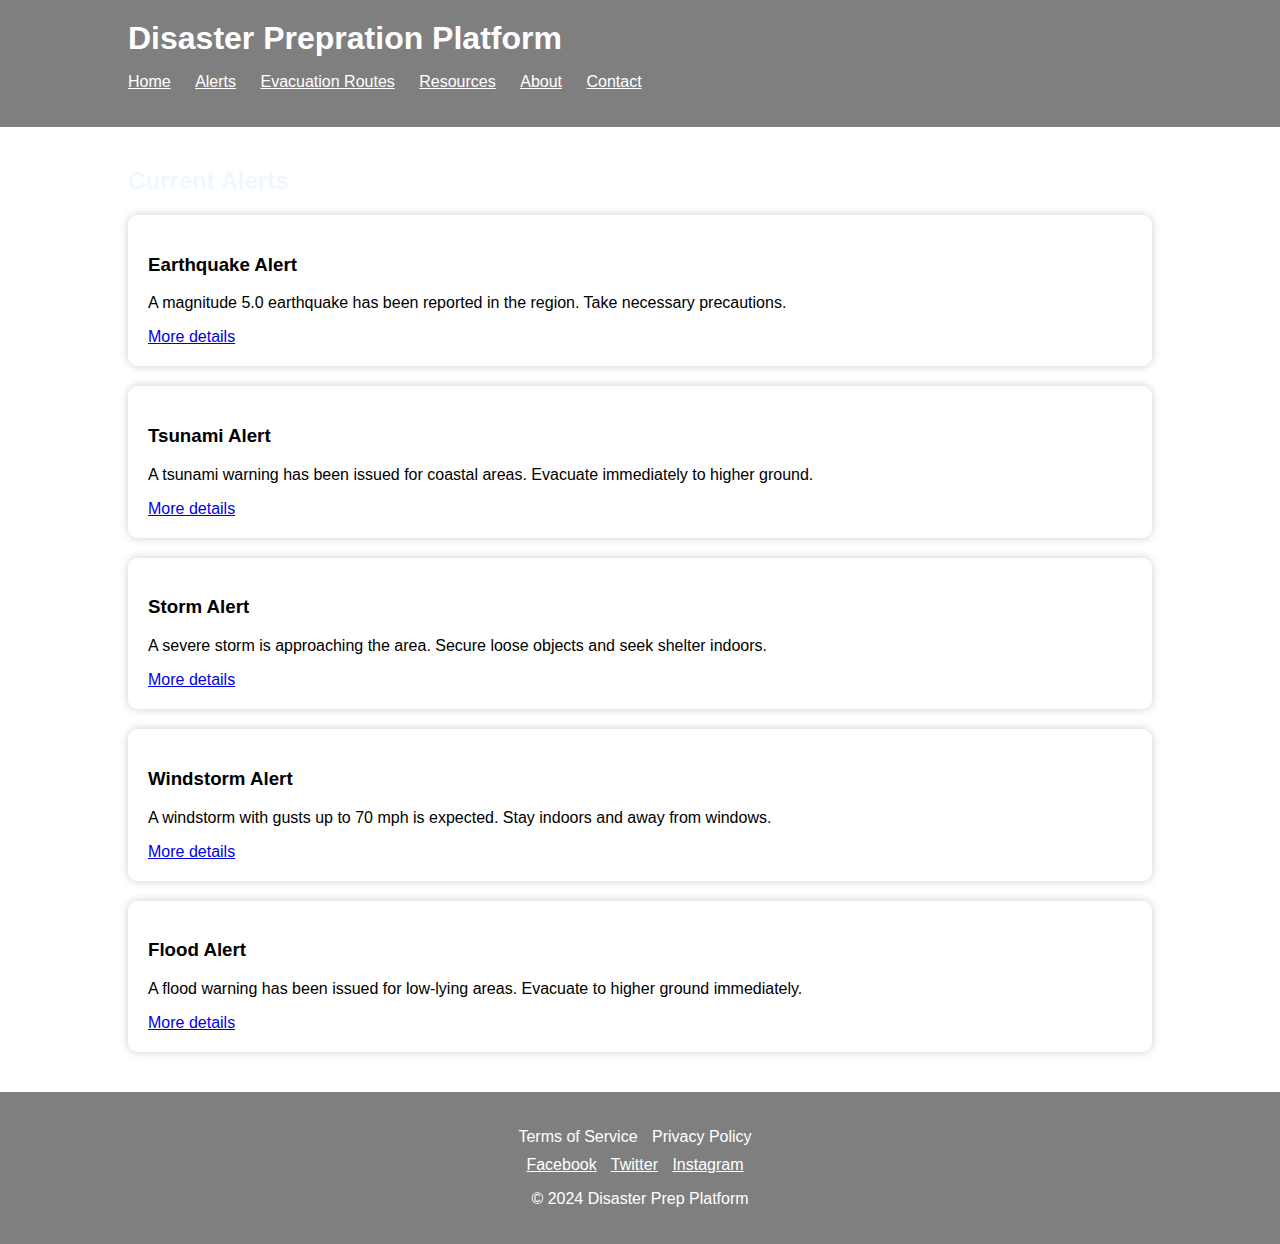
<file: project.html>
<!DOCTYPE html>
<html lang="en">
<head>
    <meta charset="UTF-8">
    <meta name="viewport" content="width=device-width, initial-scale=1.0">
    <title>Community Disaster Preparedness Platform</title>
    <link rel="stylesheet" href="project.css">
</head>
<body>
    <header>
        <div class="container">
            <h1>Disaster Prepration Platform</h1>
            <nav>
                <ul>
                    <li><a href="#">Home</a></li>
                    <li><a href="https://sachet.ndma.gov.in/">Alerts</a></li>
                    <li><a href="https://www.mapsofindia.com/maps/india/natural-hazard-map.jpg">Evacuation Routes</a></li>
                    <li><a href="https://the.akdn/en/resources-media/whats-new/news-release/post-disaster-rehabilitation-activities-india">Resources</a></li>
                    <li><a href="#">About</a></li>
                    <li><a href="#">Contact</a></li>
                </ul>
            </nav>
        </div>
    </header>

    <section class="alerts">
        <div class="container">
            <h2 class="med">Current Alerts</h2>
            <div class="alert">
                <h3>Earthquake Alert</h3>
                <p>A magnitude 5.0 earthquake has been reported in the region. Take necessary precautions.</p>
                <a href="https://www.paho.org/en/topics/earthquakes?gad_source=1&gclid=CjwKCAjwrIixBhBbEiwACEqDJXrcH2TTcuGFvfnu8wF7JzQKIo4fRLD9LZw-JEqzP0la1tr6F7VPiRoCLBUQAvD_BwE" class="details-link">More details</a>
                <div class="details" style="display: none;">
                    <p>Worldwide, more than one million earthquakes occur each year, or an average of two a minute. A major earthquake in an urban area is one of the worst natural disasters that can occur. During the last four decades (1970-2017), earthquakes have been responsible for over a million deaths around the world in Armenia, China, Ecuador, Guatemala, Haiti, Iran, India, Indonesia, Japan, Mexico, Pakistan, Peru, and Turkey.</p>
                    
                </div>
            </div>
    
            <!-- Add alerts for other disasters -->
            <div class="alert">
                <h3>Tsunami Alert</h3>
                <p>A tsunami warning has been issued for coastal areas. Evacuate immediately to higher ground.</p>
                <a href="https://www.noaa.gov/education/resource-collections/ocean-coasts/tsunamis#:~:text=A%20tsunami%20is%20a%20series,sometimes%20crossing%20entire%20ocean%20basins." class="details-link">More details</a>
                <div class="details" style="display: none;">
                    <p>A tsunami is a series of extremely long waves caused by a large and sudden displacement of the ocean, usually the result of an earthquake below or near the ocean floor. This force creates waves that radiate outward in all directions away from their source, sometimes crossing entire ocean basins.</p>
                </div>
            </div>
    
            <div class="alert">
                <h3>Storm Alert</h3>
                <p>A severe storm is approaching the area. Secure loose objects and seek shelter indoors.</p>
                <a href="https://www.nssl.noaa.gov/education/svrwx101/thunderstorms/" class="details-link">More details</a>
                <div class="details" style="display: none;">
                    <p>An advisory is issued when a hazardous weather or hydrologic event is occurring, imminent, or likely. Advisories are for less serious conditions than warnings, that cause significant inconvenience and if caution is not exercised, could lead to situations that may threaten life or property.</p>
                </div>
            </div>
    
            <div class="alert">
                <h3>Windstorm Alert</h3>
                <p>A windstorm with gusts up to 70 mph is expected. Stay indoors and away from windows.</p>
                <a href="https://www.britannica.com/science/windstorm" class="details-link">More details</a>
                <div class="details" style="display: none;">
                    <p>Windstorm, a wind that is strong enough to cause at least light damage to trees and buildings and may or may not be accompanied by precipitation. Wind speeds during a windstorm typically exceed 55 km (34 miles) per hour. Wind damage can be attributed to gusts (short bursts of high-speed winds) or longer periods of stronger sustained winds. Although tornadoes and tropical cyclones also produce wind damage, they are usually classified separately.</p>
                </div>
            </div>
    
            <div class="alert">
                <h3>Flood Alert</h3>
                <p>A flood warning has been issued for low-lying areas. Evacuate to higher ground immediately.</p>
                <a href="https://www.wfp.org/stories/world-food-programme-extends-alert-system-help-cut-risks-tropical-storms" class="details-link">More details</a>
                <div class="details" style="display: none;">
                    <p>Today the World Food Programme has released a tool that collects reliable information into a concise dashboard — immediately giving humanitarian organizations the information they need to help people affected by a tropical storm. This service is available free to the entire humanitarian community.

                    WFP's Automated Disaster Analysis and Mapping system, or ADAM, has been active for earthquake alerts since 2015. Now the tool has been expanded to monitor tropical storms, another phenomenon which often generates humanitarian crises in developing countries.</p>
                </div>
            </div>
            <!-- End of additional alerts -->
        </div>
    </section>
    

    <!-- Other sections can be added similarly -->

    <footer>
        <div class="container">
            <nav>
                <ul>
                    <li><a href="#">Terms of Service</a></li>
                    <li><a href="#">Privacy Policy</a></li>
                </ul>
            </nav>
            <div class="social-media">
                <a href="#">Facebook</a>
                <a href="#">Twitter</a>
                <a href="#">Instagram</a>
            </div>
            <p>&copy; 2024 Disaster Prep Platform</p>
        </div>
    </footer>
    <script src="https://code.jquery.com/jquery-3.5.1.slim.min.js"></script>
    <script src="https://cdn.jsdelivr.net/npm/popper.js@1.16.0/dist/umd/popper.min.js"></script>
    <script src="https://stackpath.bootstrapcdn.com/bootstrap/4.5.2/js/bootstrap.min.js"></script>
    <script src="project.js"></script>
</body>
</html>
</file>
<file: project.css>
body {
    font-family: Arial, sans-serif;
    margin: 0;
    padding: 0;
    background-image: url("https://media.istockphoto.com/id/1062585830/photo/war-zone.jpg?s=612x612&w=0&k=20&c=23fhhBH3slipcT_-giJ3PZaHYmwGKAwv6u1wjw8XrDY=");
    background-size: cover;
    background-repeat: no-repeat;
    background-attachment: fixed;
}

.med{
    color: aliceblue;
}

.container {
    width: 80%;
    margin: 0 auto;
}

header {
    background-color: rgba(0, 0, 0, 0.5); /* Adding some transparency */
    color: #fff;
    padding: 20px 0;
}

header h1 {
    margin: 0;
    font-size: 2rem;
    font-weight: bold;
}

nav ul {
    list-style-type: none;
    padding: 0;
}

nav ul li {
    display: inline;
    margin-right: 20px;
}

nav ul li a {
    color: #fff; 
    transition: color 0.3s; 
}

nav ul li a:hover {
    color: #ff7f50; 
}

section {
    padding: 20px 0;
}

.alert {
    background-color: rgba(255, 255, 255, 0.8); /* Adding some transparency */
    padding: 20px;
    margin-bottom: 20px;
    border-radius: 10px; /* Adding rounded corners */
    box-shadow: 0 0 10px rgba(0, 0, 0, 0.2); /* Adding box shadow */
}

footer {
    background-color: rgba(0, 0, 0, 0.5); /* Adding some transparency */
    color: #fff;
    padding: 20px 0;
    text-align: center;
}

footer nav ul {
    margin-bottom: 10px;
}

footer nav ul li {
    display: inline;
    margin-right: 10px;
}

footer nav ul li a {
    color: #fff;
    text-decoration: none;
}

.social-media a {
    color: #fff;
    margin-right: 10px;
}
</file>
